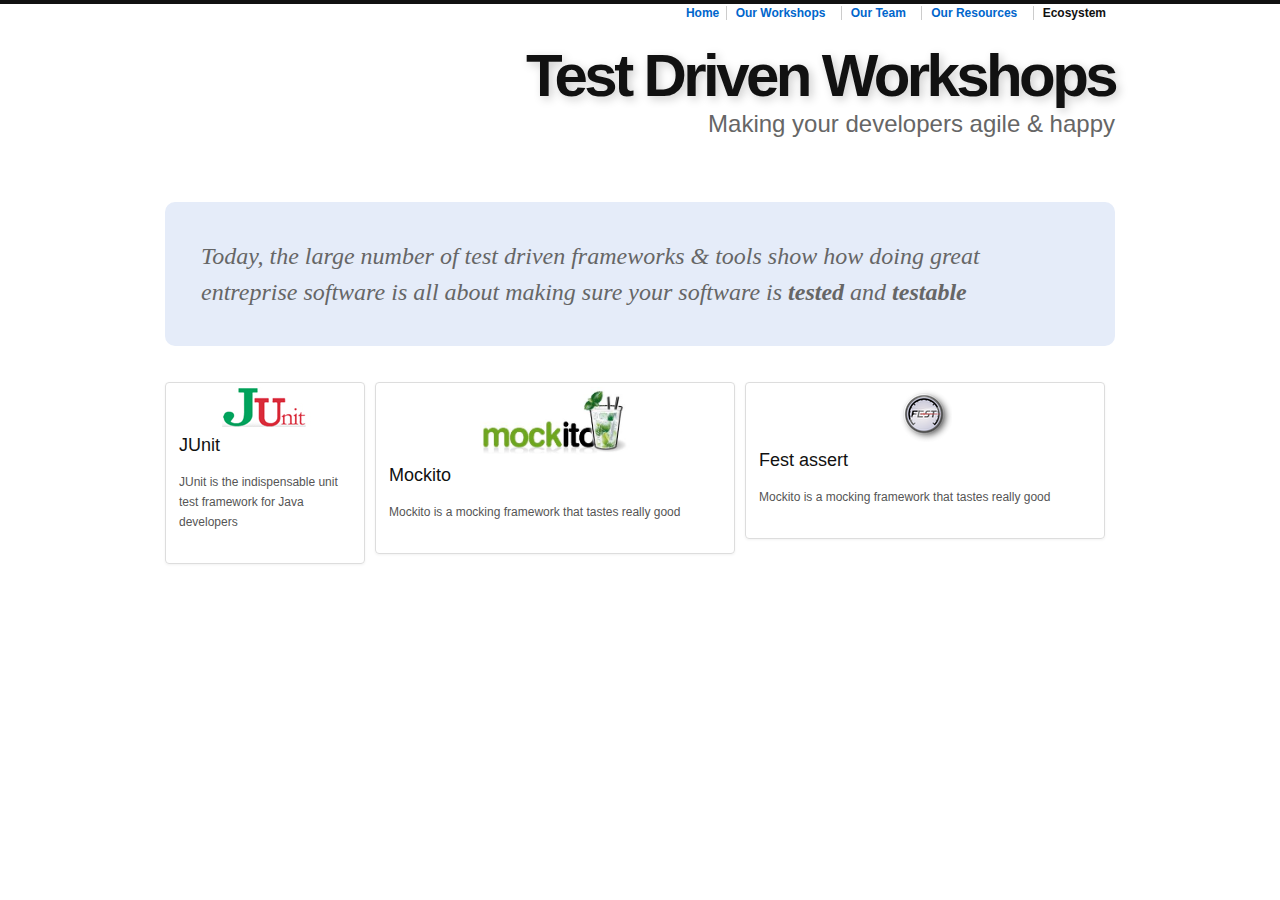
<file: ecosystem.html>
<!DOCTYPE html PUBLIC "-//W3C//DTD HTML 4.01//EN"
   "http://www.w3.org/TR/html4/strict.dtd">

<html lang="en">
<head>
	<meta http-equiv="Content-Type" content="text/html; charset=utf-8">
	<meta http-equiv="refresh" content="10">
	<title>Test Driven Workshops</title>
	<meta name="author" content="Simon Caplette">
	<link rel="stylesheet" href="css/tdw.css" type="text/css" media="screen" />
	<link rel="stylesheet" href="css/screen.css" type="text/css" media="screen" />
	<link rel="stylesheet" href="css/print.css" type="text/css" media="print" />
	
</head>
<body>
	<div class="container">
		<div class="span-24">
			<header>
				<nav>
					<ul>
						<li><a href="index.html">Home</a></li>
						<li><a href="workshops.html">Our Workshops</a></li>
						<li><a href="team.html">Our Team</a></li>
						<li><a href="resources.html">Our Resources</a></li>
						<li><a class="current" href="ecosystem.html">Ecosystem</a></li>
					</ul>
					<h1>Test Driven Workshops</h1>	
					<h2 class="quiet">Making your developers agile & happy</h2>	
				</nav>
			</header>
		</div>
	</div>
	<div class="container">
		<div class="span-24">
			<p class="disclaimer">Today, the large number of test driven frameworks & tools show 
				how doing great entreprise software is all about making sure your software is <strong>tested</strong> and <strong>testable</strong></p>
		</div>
		<div class="span-24">
			<div class="ecosystem-item span-5">
				<a href="http://www.junit.org/"><img src="img/junit.jpg" /></a>
				<div>
					<h3>JUnit</h3>
					<p>JUnit is the indispensable unit test framework for Java developers</p>
				</div>
			</div>
			<div class="ecosystem-item span-9">
				<a href="http://code.google.com/p/mockito/"><img class="smaller" src="img/mockito.jpg" /></a>
				<div>
					<h3>Mockito</h3>
					<p>Mockito is a mocking framework that tastes really good</p>
				</div>
			</div>
			<div class="ecosystem-item span-9">
				<a href="http://code.google.com/p/fest/"><img src="img/fest-assert.jpg" /></a>
				<div>
					<h3>Fest assert</h3>
					<p>Mockito is a mocking framework that tastes really good</p>
				</div>
			</div>
		</div>
	</div>

</body>
</html>
</file>
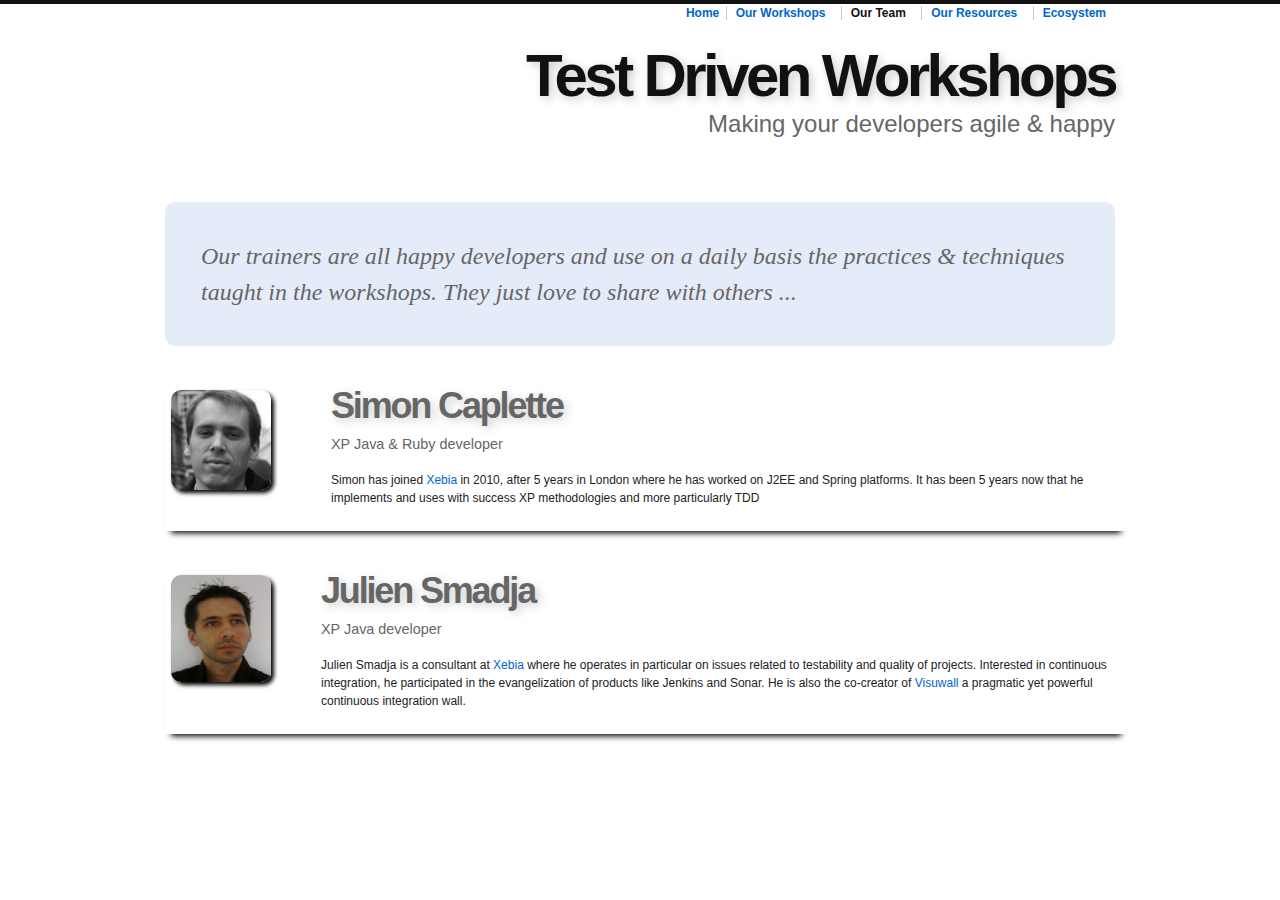
<file: team.html>
<!DOCTYPE html PUBLIC "-//W3C//DTD HTML 4.01//EN"
   "http://www.w3.org/TR/html4/strict.dtd">

<html lang="en">
<head>
	<meta http-equiv="Content-Type" content="text/html; charset=utf-8">
	<meta http-equiv="refresh" content="10">
	<title>Test Driven Workshops</title>
	<meta name="author" content="Simon Caplette">
	<link rel="stylesheet" href="css/tdw.css" type="text/css" media="screen" />
	<link rel="stylesheet" href="css/screen.css" type="text/css" media="screen" />
	<link rel="stylesheet" href="css/print.css" type="text/css" media="print" />
	
</head>
<body>
	<div class="container">
		<div class="span-24">
			<header>
				<nav>
					<ul>
						<li><a href="index.html">Home</a></li>
						<li><a href="workshops.html">Our Workshops</a></li>
						<li><a class="current" href="team.html">Our Team</a></li>
						<li><a href="resources.html">Our Resources</a></li>
						<li><a href="ecosystem.html">Ecosystem</a></li>
					</ul>
					<h1>Test Driven Workshops</h1>	
					<h2 class="quiet">Making your developers agile & happy</h2>	
				</nav>
			</header>
		</div>
		<div class="span-24">
			<p class="disclaimer">Our trainers are all happy developers and use on a daily basis the practices & techniques taught in the workshops. 
				They just love to share with others ...</p>
		</div>
		<div class="span-24">
			<div class="member span-24">
				<div class="photo span-4">
					<img src="img/simon.png">
				</div>
				<div class="bio span-20 last">
					<h1>Simon Caplette</h1>
					<h4 class="quiet">XP Java & Ruby developer</h4>
					<p>Simon has joined <a href="http://studio.xebia.fr/">Xebia</a> in 2010, after 5 years in London where he has worked on J2EE and Spring platforms. 
						It has been 5 years now that he implements and uses with success XP methodologies and more particularly TDD</p>
				</div>
			</div>
			<div class="member span-24">
				<div class="photo span-4 last">
					<img src="img/julien.png">
				</div>
				<div class="bio span-20">
					<h1>Julien Smadja</h1>
					<h4 class="quiet">XP Java developer</h4>
					<p>Julien Smadja is a consultant at <a href="http://studio.xebia.fr/">Xebia</a> where he operates in particular on issues related to testability and quality of projects. 
						Interested in continuous integration, he participated in the evangelization of products like Jenkins and Sonar. 
						He is also the co-creator of <a href="http://awired.github.com/visuwall/">Visuwall</a> a pragmatic yet powerful continuous integration wall.</p>
				</div>
			</div>
			
		</div>
	</div>

</body>
</html>
</file>
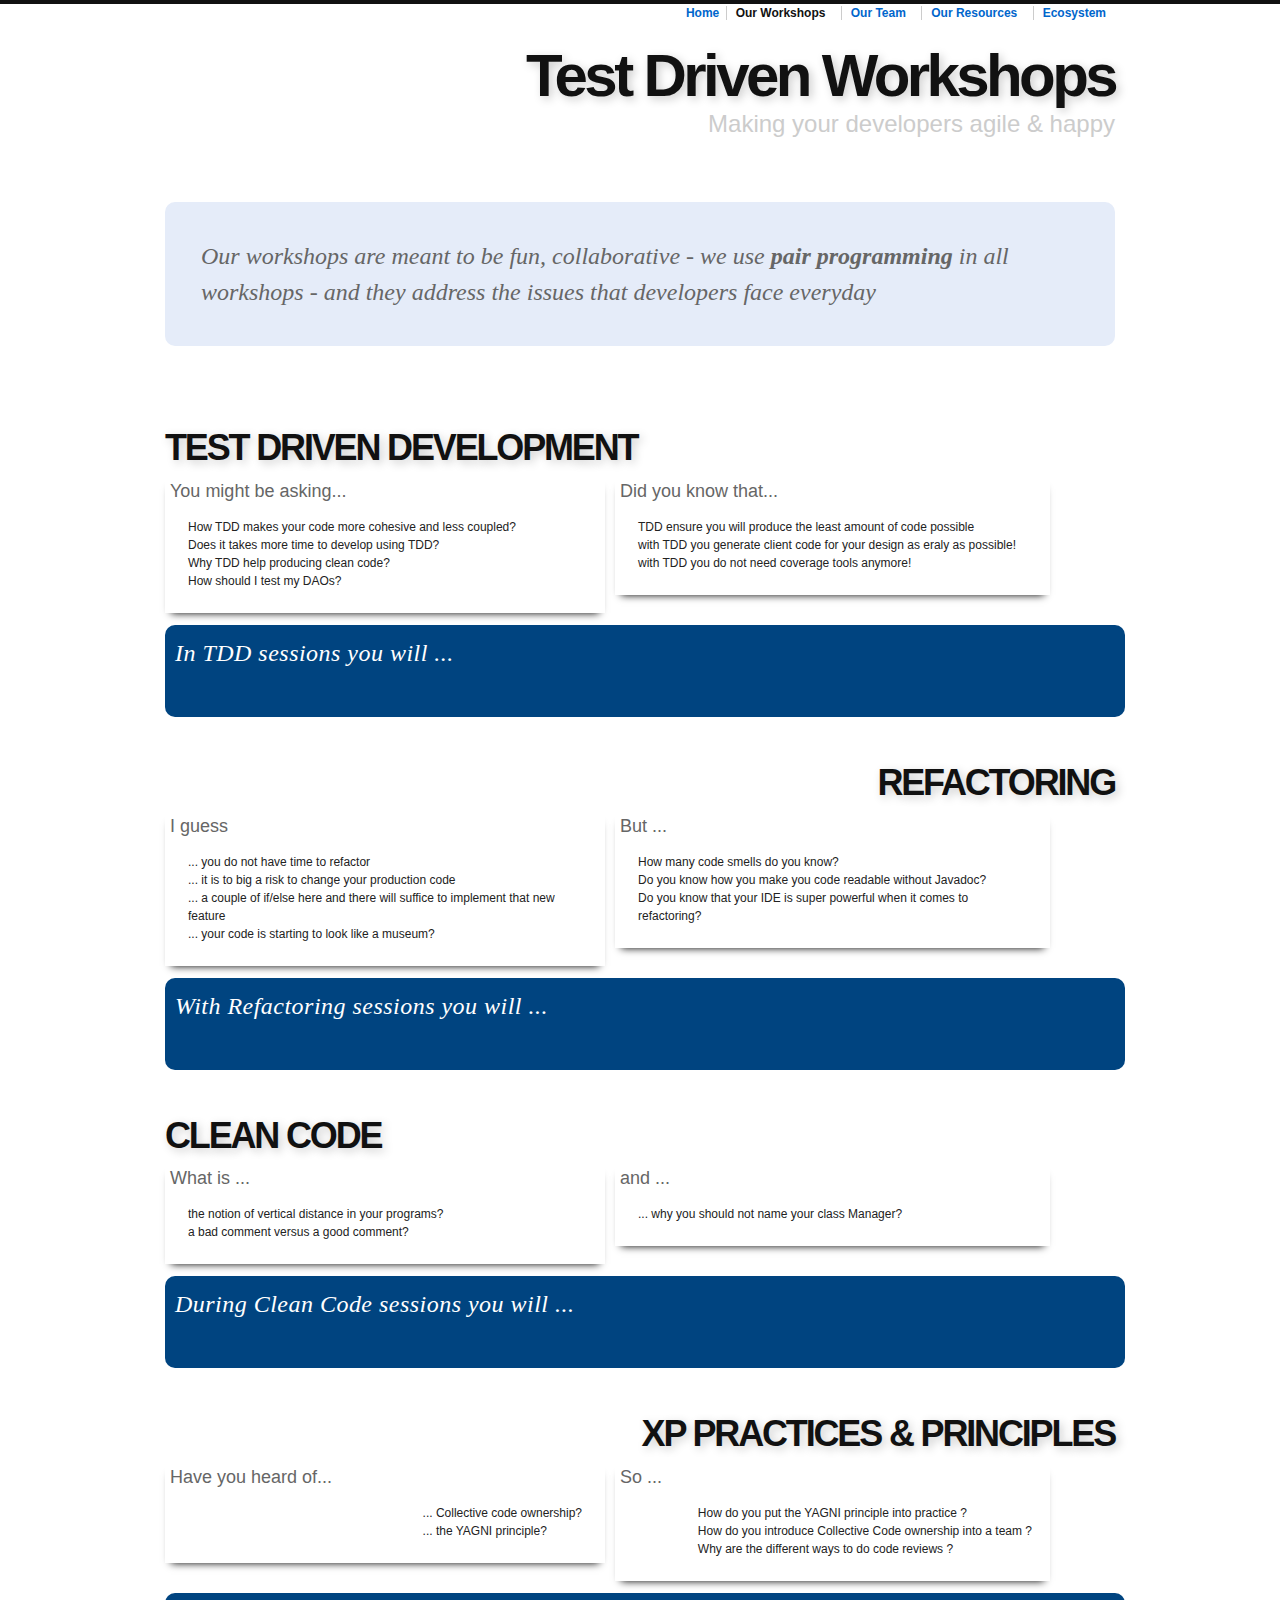
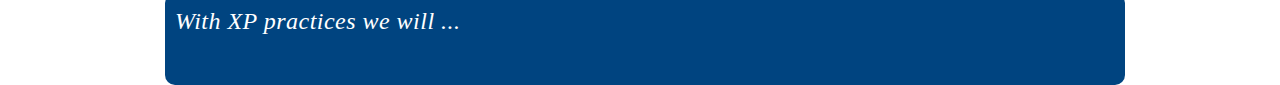
<file: workshops.html>
<!DOCTYPE html PUBLIC "-//W3C//DTD HTML 4.01//EN"
   "http://www.w3.org/TR/html4/strict.dtd">

<html lang="en">
<head>
	<meta http-equiv="Content-Type" content="text/html; charset=utf-8">
	<meta http-equiv="refresh" content="10">
	<title>Test Driven Workshops</title>
	<meta name="author" content="Simon Caplette">
	<link rel="stylesheet" href="css/tdw.css" type="text/css" media="screen" />
	<link rel="stylesheet" href="css/screen.css" type="text/css" media="screen" />
	<link rel="stylesheet" href="css/print.css" type="text/css" media="print" />
	
</head>
<body>
	<div class="container">
		<div class="span-24">
			<header>
				<nav>
					<ul>
						<li><a href="index.html">Home</a></li>
						<li><a class="current" href="workshops.html">Our Workshops</a></li>
						<li><a href="team.html">Our Team</a></li>
						<li><a href="resources.html">Our Resources</a></li>
						<li><a href="ecosystem.html">Ecosystem</a></li>
					</ul>
					<h1>Test Driven Workshops</h1>	
					<h2 class="subtitle">Making your developers agile & happy</h2>	
				</nav>
			</header>
		</div>
	</div>
	<div class="container">	
		<div class="span-24">
			<p class="disclaimer">Our workshops are meant to be fun, collaborative - we use <strong>pair programming</strong> 
				in all workshops - and they address the issues that developers face everyday</p>
		</div>			
		<div class="span-24">
			<div class="workshop left span-24">
				<div class="span-24"><h1 class="title">Test Driven Development</h1></div>
				<div class="regularbox span-11">
					<h3>You might be asking...</h3>
					<ul>
						<li>How TDD makes your code more cohesive and less coupled?</li>
						<li>Does it takes more time to develop using TDD?</li>
						<li>Why TDD help producing clean code?</li>
						<li>How should I test my DAOs?</li>
					</ul>
				</div>
				<div class="regularbox span-11 last">
					<h3>Did you know that...</h3>
					<ul>
						<li>TDD ensure you will produce the least amount of code possible</li>
						<li>with TDD you generate client code for your design as eraly as possible!</li>
						<li>with TDD you do not need coverage tools anymore!</li>
					</ul>
				</div>
				<div class="strongbox span-24 last">
					<p>In TDD sessions you will ...</p>
				</div>
			</div>
			<div class="workshop right span-24">
				<div class="span-24"><h1 class="title">Refactoring</h1></div>
				<div class="regularbox span-11">
					<h3>I guess</h3>
					<ul>
						<li>... you do not have time to refactor</li>
						<li>... it is to big a risk to change your production code</li>
						<li>... a couple of if/else here and there will suffice to implement that new feature</li>
						<li>... your code is starting to look like a museum?</li>
					</ul>
				</div>
				<div class="span-11 regularbox last">
					<h3>But ...</h3>
					<ul>
						<li>How many code smells do you know?</li>
						<li>Do you know how you make you code readable without Javadoc?</li>
						<li>Do you know that your IDE is super powerful when it comes to refactoring?</li>
					</ul>
				</div>
				<div class="strongbox span-24 last">
					<p>With Refactoring sessions you will ...</p>
				</div>
			</div>
			<div class="workshop left span-24">
				<div class="span-24"><h1 class="title">Clean Code</h1></div>
				<div class="regularbox span-11">
					<h3>What is ...</h3>
					<ul>
						<li>the notion of vertical distance in your programs?</li>
						<li>a bad comment versus a good comment?</li>
					</ul>
				</div>
				<div class="regularbox span-11 last">
					<h3>and ...</h3>
					<ul>
						<li>... why you should not name your class Manager?</li>
					</ul>
				</div>
				<div class="strongbox span-24 last">
					<p>During Clean Code sessions you will ...</p>
				</div>
			</div>
			<div class="workshop right span-24">
				<div class="span-24"><h1 class="title">XP Practices & Principles</h1></div>
				<div class="regularbox span-11">
					<h3>Have you heard of...</h3>
					<ul>
						<li>... Collective code ownership?</li>
						<li>... the YAGNI principle?</li>
					</ul>
				</div>
				<div class="regularbox span-11 last">
					<h3>So ...</h3>
					<ul>
						<li>How do you put the YAGNI principle into practice ?</li>
						<li>How do you introduce Collective Code ownership into a team ?</li>
						<li>Why are the different ways to do code reviews ?</li>
					</ul>
				</div>
				<div class="strongbox span-24 last">
					<p>With XP practices we will ...</p>
				</div>
			</div>
		</div>
	</div>

</body>
</html>
</file>
<file: css/tdw.css>
body {
	font-family: Verdana, sans-serif;
	border-top: solid 4px #111111 !important;
}

.intro {
	font-size: 2em;
	margin
}

.subtitle {
	color: #cccccc;
}

h1.title {
	font-size: 3em;
	font-weight: bold;
	letter-spacing: -0.06em;
	margin-bottom: 0.3em;
	text-shadow: 3px 3px 10px #CCCCCC;
}

/** Box & Divs */

.disclaimer {
	background-color: #E5ECF9;
	color: #666666;
	font-family: "baskerville","warnock pro","goudy old style","palatino","book antiqua",georgia,serif;
	font-style: italic;
	font-weight: normal;
	font-size: 2em;
	border-radius: 10px;
	-webkit-border-radius: 10px;
	-moz-border-radius: 10px;
	margin-bottom: 1.5em;
	padding: 1.5em;
}

.regularbox {
	-webkit-box-shadow: 0 6px 8px -6px black;
	-moz-box-shadow: 0 6px 8px -6px black;
	box-shadow: 0 6px 8px -6px black;
	padding: 5px;
}

.regularbox h3 {
	color: #666666;
}

.strongbox {
	padding: 10px;
	background-color: #004480;
	color: white;
	letter-spacing: 0.02em;
	font-size: 2em;
	font-style: italic;
	font-family: "baskerville","warnock pro","goudy old style","palatino","book antiqua",georgia,serif;
	margin-top: 0.5em;
	border-radius: 10px;
	-webkit-border-radius: 10px;
	-moz-border-radius: 10px;
}

.regularbox ul {
	list-style-type: none;
}
/** Header & Navigation */

header {
	margin-bottom: 5em !important;
}

header h1 {
    font-size: 5em;
    font-weight: bold;
    letter-spacing: -0.06em;
    margin: 0;
    text-shadow: 3px 3px 10px #CCCCCC;
}

header nav {
	text-align: right;
}

header nav ul {
    margin: 0;
    padding-bottom: 2em;
}

header nav li:first-child {
    border: medium none;
    margin-right: 0;
    padding-right: 0;
}
header nav li {
    border-left: 1px solid #CCCCCC;
    display: inline;
    font-weight: bold;
    list-style-type: none;
    margin: 0 0 0 0.25em;
    padding: 0 0.75em;
    text-align: right;
    white-space: pre;
}

a.current {
	color: #111111;
}

/** Workshops */

.workshop {
	margin-top: 4em;	
}

.workshop h1 {
	text-transform: uppercase;
}

.workshop.right h1 {
	float: right;
}

.workshop.left h1 {
	float: left;
}

.workshop.right ul {
	float: right;
}

.workshop.left ul {
	float: left;
}

/** Team */

.member {
	margin-bottom: 3em;
	-webkit-box-shadow: 0 8px 6px -6px black;
	   -moz-box-shadow: 0 8px 6px -6px black;
	        box-shadow: 0 8px 6px -6px black;
	padding: 0.5em;
}

.bio h1 {
	color: #666666;
	font-size: 3em;
	font-weight: bold;
	letter-spacing: -0.06em;
	margin-bottom: 0.3em;
	text-shadow: 3px 3px 10px #CCCCCC;	
}

.photo img {
	border-radius: 10px 10px 10px 10px;
	box-shadow: 3px 3px 4px #000000;
	margin-top: 0.2em;
	width: 100px;
}

/** Ecosystem */

.ecosystem-item {
	border: 1px solid #DDDDDD;
	border-radius: 4px 4px 4px 4px;
	box-shadow: 0 1px 3px rgba(0, 0, 0, 0.055);
	display: block;
	line-height: 20px;
	padding: 4px;
}

.ecosystem-item img {
	display: block;   
	margin-left: auto;
	margin-right: auto;
}

img.smaller {
	width: 150px;
}

.ecosystem-item div {
	color: #555555;
	padding: 9px;
}

/** Resources */

#books {
	width:600px;
	height:350px;
	position:relative;
}


#slides {
	position:absolute;
	top:15px;
	left:200px;
	z-index:100;
}

.slides_container {
	width:570px;
	overflow:hidden;
	position:relative;
	display:none;
}

.slides_container a {
	width:570px;
	height:270px;
	display:block;
}

.slides_container a img {
	display:block;
	margin-left: auto;
    margin-right: auto;
}

#slides .next,#slides .prev {
	position:absolute;
	top:107px;
	left:-39px;
	width:24px;
	height:43px;
	display:block;
	z-index:101;
}

#slides .next {
	left:585px;
}

.pagination {
	margin:26px auto 0;
	width:100px;
}

.pagination li {
	float:left;
	margin:0 1px;
	list-style:none;
}

.pagination li a {
	display:block;
	width:12px;
	height:0;
	padding-top:12px;
	background-image:url(../img/pagination.png);
	background-position:0 0;
	float:left;
	overflow:hidden;
}

.pagination li.current a {
	background-position:0 -12px;
}

#books-frame {
    height: 341px;
    left: 115px;
    position: absolute;
    top: -3px;
    width: 739px;
    z-index: 0;
}
</file>
<file: css/screen.css>
/* -----------------------------------------------------------------------


 Blueprint CSS Framework 1.0.1
 http://blueprintcss.org

   * Copyright (c) 2007-Present. See LICENSE for more info.
   * See README for instructions on how to use Blueprint.
   * For credits and origins, see AUTHORS.
   * This is a compressed file. See the sources in the 'src' directory.

----------------------------------------------------------------------- */

/* reset.css */
html {margin:0;padding:0;border:0;}
body, div, span, object, iframe, h1, h2, h3, h4, h5, h6, p, blockquote, pre, a, abbr, acronym, address, code, del, dfn, em, img, q, dl, dt, dd, ol, ul, li, fieldset, form, label, legend, table, caption, tbody, tfoot, thead, tr, th, td, article, aside, dialog, figure, footer, header, hgroup, nav, section {margin:0;padding:0;border:0;font-size:100%;font:inherit;vertical-align:baseline;}
article, aside, details, figcaption, figure, dialog, footer, header, hgroup, menu, nav, section {display:block;}
body {line-height:1.5;background:white;}
table {border-collapse:separate;border-spacing:0;}
caption, th, td {text-align:left;font-weight:normal;float:none !important;}
table, th, td {vertical-align:middle;}
blockquote:before, blockquote:after, q:before, q:after {content:'';}
blockquote, q {quotes:"" "";}
a img {border:none;}
:focus {outline:0;}

/* typography.css */
html {font-size:100.01%;}
body {font-size:75%;color:#222;background:#fff;font-family:"Helvetica Neue", Arial, Helvetica, sans-serif;}
h1, h2, h3, h4, h5, h6 {font-weight:normal;color:#111;}
h1 {font-size:3em;line-height:1;margin-bottom:0.5em;}
h2 {font-size:2em;margin-bottom:0.75em;}
h3 {font-size:1.5em;line-height:1;margin-bottom:1em;}
h4 {font-size:1.2em;line-height:1.25;margin-bottom:1.25em;}
h5 {font-size:1em;font-weight:bold;margin-bottom:1.5em;}
h6 {font-size:1em;font-weight:bold;}
h1 img, h2 img, h3 img, h4 img, h5 img, h6 img {margin:0;}
p {margin:0 0 1.5em;}
.left {float:left !important;}
p .left {margin:1.5em 1.5em 1.5em 0;padding:0;}
.right {float:right !important;}
p .right {margin:1.5em 0 1.5em 1.5em;padding:0;}
a:focus, a:hover {color:#09f;text-decoration:underline;}
a {color:#06c;text-decoration:none;}
blockquote {margin:1.5em;color:#666;font-style:italic;}
strong, dfn {font-weight:bold;}
em, dfn {font-style:italic;}
sup, sub {line-height:0;}
abbr, acronym {border-bottom:1px dotted #666;}
address {margin:0 0 1.5em;font-style:italic;}
del {color:#666;}
pre {margin:1.5em 0;white-space:pre;}
pre, code, tt {font:1em 'andale mono', 'lucida console', monospace;line-height:1.5;}
li ul, li ol {margin:0;}
ul, ol {margin:0 1.5em 1.5em 0;padding-left:1.5em;}
ul {list-style-type:disc;}
ol {list-style-type:decimal;}
dl {margin:0 0 1.5em 0;}
dl dt {font-weight:bold;}
dd {margin-left:1.5em;}
table {margin-bottom:1.4em;width:100%;}
th {font-weight:bold;}
thead th {background:#c3d9ff;}
th, td, caption {padding:4px 10px 4px 5px;}
tbody tr:nth-child(even) td, tbody tr.even td {background:#e5ecf9;}
tfoot {font-style:italic;}
caption {background:#eee;}
.small {font-size:.8em;margin-bottom:1.875em;line-height:1.875em;}
.large {font-size:1.2em;line-height:2.5em;margin-bottom:1.25em;}
.hide {display:none;}
.quiet {color:#666;}
.loud {color:#000;}
.highlight {background:#ff0;}
.added {background:#060;color:#fff;}
.removed {background:#900;color:#fff;}
.first {margin-left:0;padding-left:0;}
.last {margin-right:0;padding-right:0;}
.top {margin-top:0;padding-top:0;}
.bottom {margin-bottom:0;padding-bottom:0;}

/* forms.css */
label {font-weight:bold;}
fieldset {padding:0 1.4em 1.4em 1.4em;margin:0 0 1.5em 0;border:1px solid #ccc;}
legend {font-weight:bold;font-size:1.2em;margin-top:-0.2em;margin-bottom:1em;}
fieldset, #IE8#HACK {padding-top:1.4em;}
legend, #IE8#HACK {margin-top:0;margin-bottom:0;}
input[type=text], input[type=password], input[type=url], input[type=email], input.text, input.title, textarea {background-color:#fff;border:1px solid #bbb;color:#000;}
input[type=text]:focus, input[type=password]:focus, input[type=url]:focus, input[type=email]:focus, input.text:focus, input.title:focus, textarea:focus {border-color:#666;}
select {background-color:#fff;border-width:1px;border-style:solid;}
input[type=text], input[type=password], input[type=url], input[type=email], input.text, input.title, textarea, select {margin:0.5em 0;}
input.text, input.title {width:300px;padding:5px;}
input.title {font-size:1.5em;}
textarea {width:390px;height:250px;padding:5px;}
form.inline {line-height:3;}
form.inline p {margin-bottom:0;}
.error, .alert, .notice, .success, .info {padding:0.8em;margin-bottom:1em;border:2px solid #ddd;}
.error, .alert {background:#fbe3e4;color:#8a1f11;border-color:#fbc2c4;}
.notice {background:#fff6bf;color:#514721;border-color:#ffd324;}
.success {background:#e6efc2;color:#264409;border-color:#c6d880;}
.info {background:#d5edf8;color:#205791;border-color:#92cae4;}
.error a, .alert a {color:#8a1f11;}
.notice a {color:#514721;}
.success a {color:#264409;}
.info a {color:#205791;}

/* grid.css */
.container {width:950px;margin:0 auto;}
.showgrid {background:url(src/grid.png);}
.column, .span-1, .span-2, .span-3, .span-4, .span-5, .span-6, .span-7, .span-8, .span-9, .span-10, .span-11, .span-12, .span-13, .span-14, .span-15, .span-16, .span-17, .span-18, .span-19, .span-20, .span-21, .span-22, .span-23, .span-24 {float:left;margin-right:10px;}
.last {margin-right:0;}
.span-1 {width:30px;}
.span-2 {width:70px;}
.span-3 {width:110px;}
.span-4 {width:150px;}
.span-5 {width:190px;}
.span-6 {width:230px;}
.span-7 {width:270px;}
.span-8 {width:310px;}
.span-9 {width:350px;}
.span-10 {width:390px;}
.span-11 {width:430px;}
.span-12 {width:470px;}
.span-13 {width:510px;}
.span-14 {width:550px;}
.span-15 {width:590px;}
.span-16 {width:630px;}
.span-17 {width:670px;}
.span-18 {width:710px;}
.span-19 {width:750px;}
.span-20 {width:790px;}
.span-21 {width:830px;}
.span-22 {width:870px;}
.span-23 {width:910px;}
.span-24 {width:950px;margin-right:0;}
input.span-1, textarea.span-1, input.span-2, textarea.span-2, input.span-3, textarea.span-3, input.span-4, textarea.span-4, input.span-5, textarea.span-5, input.span-6, textarea.span-6, input.span-7, textarea.span-7, input.span-8, textarea.span-8, input.span-9, textarea.span-9, input.span-10, textarea.span-10, input.span-11, textarea.span-11, input.span-12, textarea.span-12, input.span-13, textarea.span-13, input.span-14, textarea.span-14, input.span-15, textarea.span-15, input.span-16, textarea.span-16, input.span-17, textarea.span-17, input.span-18, textarea.span-18, input.span-19, textarea.span-19, input.span-20, textarea.span-20, input.span-21, textarea.span-21, input.span-22, textarea.span-22, input.span-23, textarea.span-23, input.span-24, textarea.span-24 {border-left-width:1px;border-right-width:1px;padding-left:5px;padding-right:5px;}
input.span-1, textarea.span-1 {width:18px;}
input.span-2, textarea.span-2 {width:58px;}
input.span-3, textarea.span-3 {width:98px;}
input.span-4, textarea.span-4 {width:138px;}
input.span-5, textarea.span-5 {width:178px;}
input.span-6, textarea.span-6 {width:218px;}
input.span-7, textarea.span-7 {width:258px;}
input.span-8, textarea.span-8 {width:298px;}
input.span-9, textarea.span-9 {width:338px;}
input.span-10, textarea.span-10 {width:378px;}
input.span-11, textarea.span-11 {width:418px;}
input.span-12, textarea.span-12 {width:458px;}
input.span-13, textarea.span-13 {width:498px;}
input.span-14, textarea.span-14 {width:538px;}
input.span-15, textarea.span-15 {width:578px;}
input.span-16, textarea.span-16 {width:618px;}
input.span-17, textarea.span-17 {width:658px;}
input.span-18, textarea.span-18 {width:698px;}
input.span-19, textarea.span-19 {width:738px;}
input.span-20, textarea.span-20 {width:778px;}
input.span-21, textarea.span-21 {width:818px;}
input.span-22, textarea.span-22 {width:858px;}
input.span-23, textarea.span-23 {width:898px;}
input.span-24, textarea.span-24 {width:938px;}
.append-1 {padding-right:40px;}
.append-2 {padding-right:80px;}
.append-3 {padding-right:120px;}
.append-4 {padding-right:160px;}
.append-5 {padding-right:200px;}
.append-6 {padding-right:240px;}
.append-7 {padding-right:280px;}
.append-8 {padding-right:320px;}
.append-9 {padding-right:360px;}
.append-10 {padding-right:400px;}
.append-11 {padding-right:440px;}
.append-12 {padding-right:480px;}
.append-13 {padding-right:520px;}
.append-14 {padding-right:560px;}
.append-15 {padding-right:600px;}
.append-16 {padding-right:640px;}
.append-17 {padding-right:680px;}
.append-18 {padding-right:720px;}
.append-19 {padding-right:760px;}
.append-20 {padding-right:800px;}
.append-21 {padding-right:840px;}
.append-22 {padding-right:880px;}
.append-23 {padding-right:920px;}
.prepend-1 {padding-left:40px;}
.prepend-2 {padding-left:80px;}
.prepend-3 {padding-left:120px;}
.prepend-4 {padding-left:160px;}
.prepend-5 {padding-left:200px;}
.prepend-6 {padding-left:240px;}
.prepend-7 {padding-left:280px;}
.prepend-8 {padding-left:320px;}
.prepend-9 {padding-left:360px;}
.prepend-10 {padding-left:400px;}
.prepend-11 {padding-left:440px;}
.prepend-12 {padding-left:480px;}
.prepend-13 {padding-left:520px;}
.prepend-14 {padding-left:560px;}
.prepend-15 {padding-left:600px;}
.prepend-16 {padding-left:640px;}
.prepend-17 {padding-left:680px;}
.prepend-18 {padding-left:720px;}
.prepend-19 {padding-left:760px;}
.prepend-20 {padding-left:800px;}
.prepend-21 {padding-left:840px;}
.prepend-22 {padding-left:880px;}
.prepend-23 {padding-left:920px;}
.border {padding-right:4px;margin-right:5px;border-right:1px solid #ddd;}
.colborder {padding-right:24px;margin-right:25px;border-right:1px solid #ddd;}
.pull-1 {margin-left:-40px;}
.pull-2 {margin-left:-80px;}
.pull-3 {margin-left:-120px;}
.pull-4 {margin-left:-160px;}
.pull-5 {margin-left:-200px;}
.pull-6 {margin-left:-240px;}
.pull-7 {margin-left:-280px;}
.pull-8 {margin-left:-320px;}
.pull-9 {margin-left:-360px;}
.pull-10 {margin-left:-400px;}
.pull-11 {margin-left:-440px;}
.pull-12 {margin-left:-480px;}
.pull-13 {margin-left:-520px;}
.pull-14 {margin-left:-560px;}
.pull-15 {margin-left:-600px;}
.pull-16 {margin-left:-640px;}
.pull-17 {margin-left:-680px;}
.pull-18 {margin-left:-720px;}
.pull-19 {margin-left:-760px;}
.pull-20 {margin-left:-800px;}
.pull-21 {margin-left:-840px;}
.pull-22 {margin-left:-880px;}
.pull-23 {margin-left:-920px;}
.pull-24 {margin-left:-960px;}
.pull-1, .pull-2, .pull-3, .pull-4, .pull-5, .pull-6, .pull-7, .pull-8, .pull-9, .pull-10, .pull-11, .pull-12, .pull-13, .pull-14, .pull-15, .pull-16, .pull-17, .pull-18, .pull-19, .pull-20, .pull-21, .pull-22, .pull-23, .pull-24 {float:left;position:relative;}
.push-1 {margin:0 -40px 1.5em 40px;}
.push-2 {margin:0 -80px 1.5em 80px;}
.push-3 {margin:0 -120px 1.5em 120px;}
.push-4 {margin:0 -160px 1.5em 160px;}
.push-5 {margin:0 -200px 1.5em 200px;}
.push-6 {margin:0 -240px 1.5em 240px;}
.push-7 {margin:0 -280px 1.5em 280px;}
.push-8 {margin:0 -320px 1.5em 320px;}
.push-9 {margin:0 -360px 1.5em 360px;}
.push-10 {margin:0 -400px 1.5em 400px;}
.push-11 {margin:0 -440px 1.5em 440px;}
.push-12 {margin:0 -480px 1.5em 480px;}
.push-13 {margin:0 -520px 1.5em 520px;}
.push-14 {margin:0 -560px 1.5em 560px;}
.push-15 {margin:0 -600px 1.5em 600px;}
.push-16 {margin:0 -640px 1.5em 640px;}
.push-17 {margin:0 -680px 1.5em 680px;}
.push-18 {margin:0 -720px 1.5em 720px;}
.push-19 {margin:0 -760px 1.5em 760px;}
.push-20 {margin:0 -800px 1.5em 800px;}
.push-21 {margin:0 -840px 1.5em 840px;}
.push-22 {margin:0 -880px 1.5em 880px;}
.push-23 {margin:0 -920px 1.5em 920px;}
.push-24 {margin:0 -960px 1.5em 960px;}
.push-1, .push-2, .push-3, .push-4, .push-5, .push-6, .push-7, .push-8, .push-9, .push-10, .push-11, .push-12, .push-13, .push-14, .push-15, .push-16, .push-17, .push-18, .push-19, .push-20, .push-21, .push-22, .push-23, .push-24 {float:left;position:relative;}
div.prepend-top, .prepend-top {margin-top:1.5em;}
div.append-bottom, .append-bottom {margin-bottom:1.5em;}
.box {padding:1.5em;margin-bottom:1.5em;background:#e5eCf9;}
hr {background:#ddd;color:#ddd;clear:both;float:none;width:100%;height:1px;margin:0 0 17px;border:none;}
hr.space {background:#fff;color:#fff;visibility:hidden;}
.clearfix:after, .container:after {content:"\0020";display:block;height:0;clear:both;visibility:hidden;overflow:hidden;}
.clearfix, .container {display:block;}
.clear {clear:both;}
</file>
<file: css/print.css>
/* -----------------------------------------------------------------------


 Blueprint CSS Framework 1.0.1
 http://blueprintcss.org

   * Copyright (c) 2007-Present. See LICENSE for more info.
   * See README for instructions on how to use Blueprint.
   * For credits and origins, see AUTHORS.
   * This is a compressed file. See the sources in the 'src' directory.

----------------------------------------------------------------------- */

/* print.css */
body {line-height:1.5;font-family:"Helvetica Neue", Arial, Helvetica, sans-serif;color:#000;background:none;font-size:10pt;}
.container {background:none;}
hr {background:#ccc;color:#ccc;width:100%;height:2px;margin:2em 0;padding:0;border:none;}
hr.space {background:#fff;color:#fff;visibility:hidden;}
h1, h2, h3, h4, h5, h6 {font-family:"Helvetica Neue", Arial, "Lucida Grande", sans-serif;}
code {font:.9em "Courier New", Monaco, Courier, monospace;}
a img {border:none;}
p img.top {margin-top:0;}
blockquote {margin:1.5em;padding:1em;font-style:italic;font-size:.9em;}
.small {font-size:.9em;}
.large {font-size:1.1em;}
.quiet {color:#999;}
.hide {display:none;}
a:link, a:visited {background:transparent;font-weight:700;text-decoration:underline;}
a:link:after, a:visited:after {content:" (" attr(href) ")";font-size:90%;}
</file>
